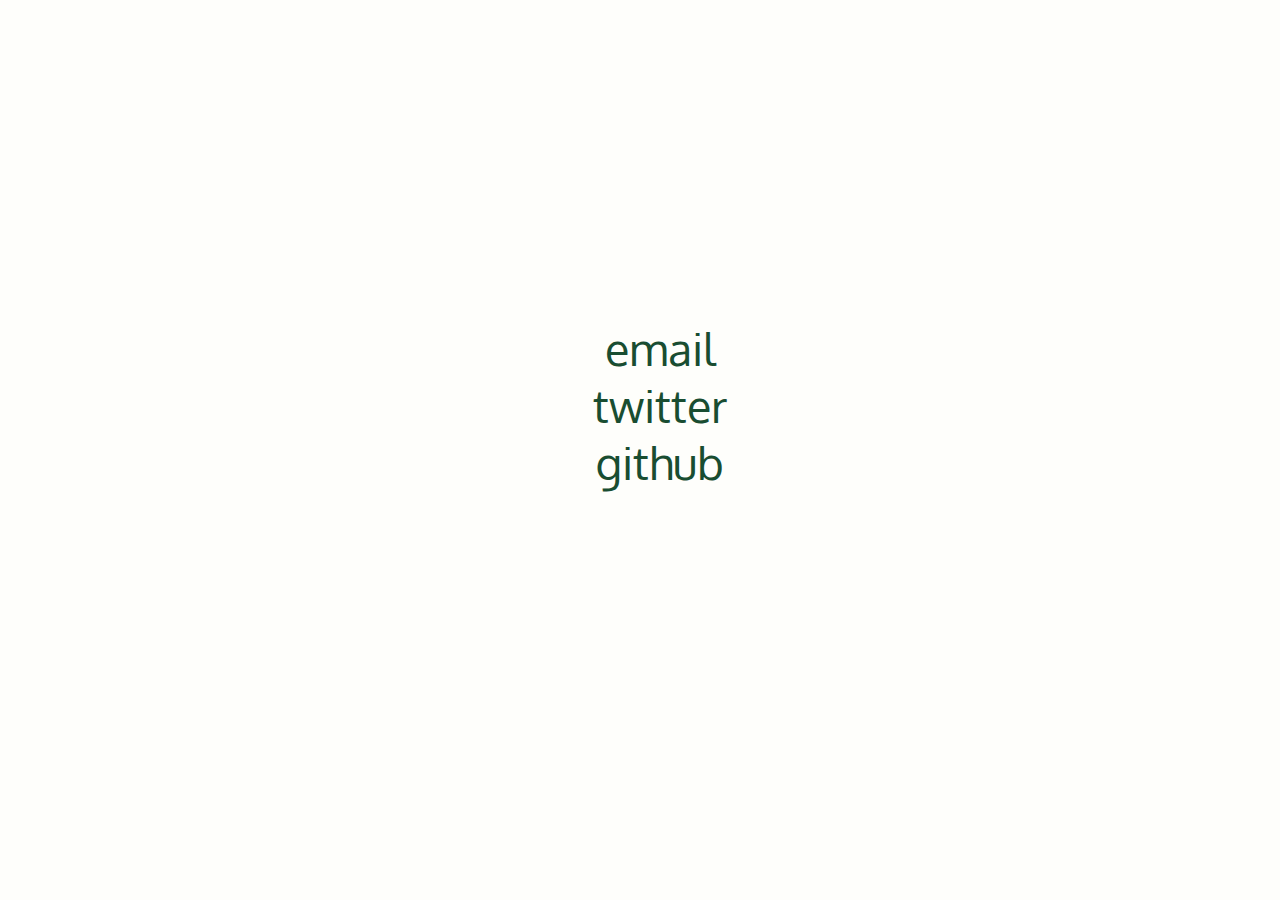
<file: index.html>
<!doctype html>
<head>
<meta charset="utf-8">
<title>Bryan Garza</title>
<meta name="description" content="I'm a developer" />
<meta name="keywords" content="web development, music, programming" />

<link rel="stylesheet" href="css/normalize.css">
<link rel="stylesheet" href="css/main.css">
<link href='http://fonts.googleapis.com/css?family=Oxygen:400' rel='stylesheet' type='text/css'>
</head>

<body>

<div class="center">
    <ul>
        <li>
        <a href="mailto:brygarza@gmail.com">email</a>
        </li>
        <li>
        <a href="https://twitter.com/bryangarza">twitter</a>
        </li>
        <li>
        <a href="https://github.com/wolfcore">github</a>
        </li>
    </ul>
</div>

</body>
</html>
</file>
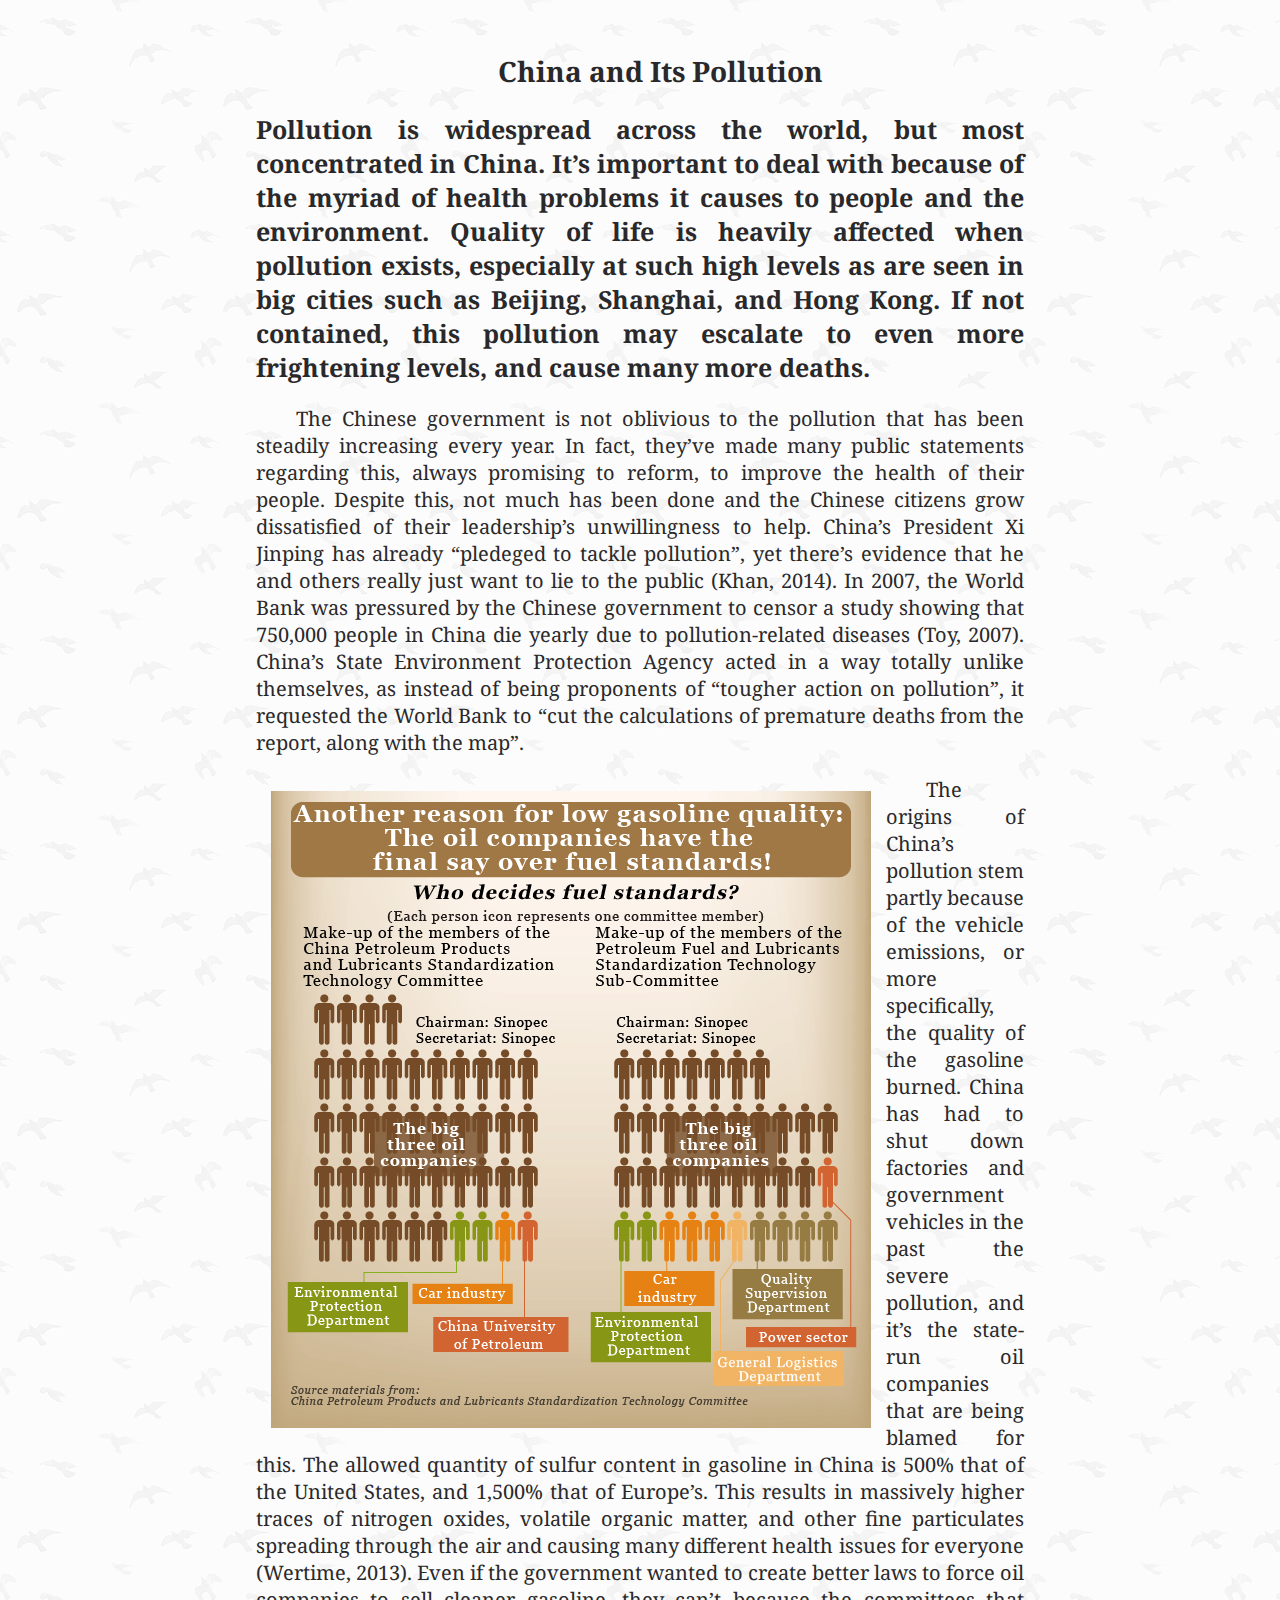
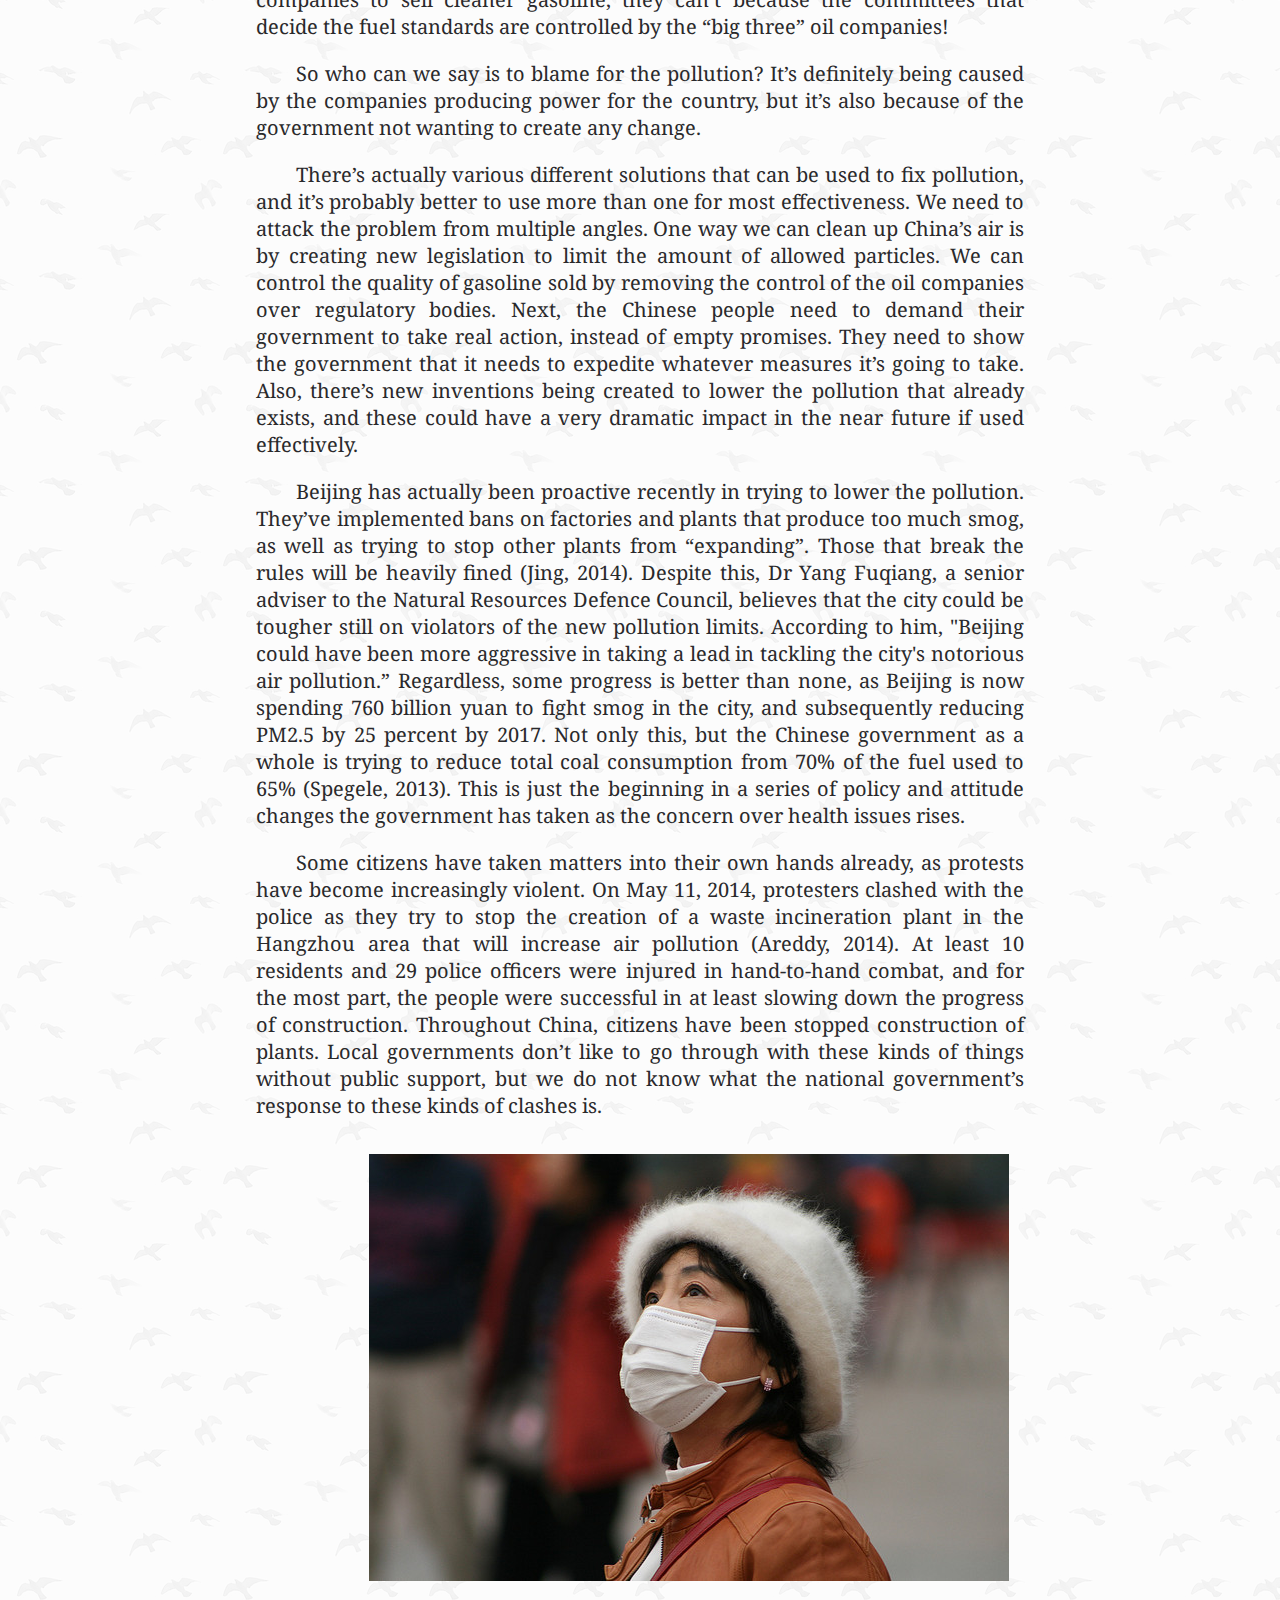
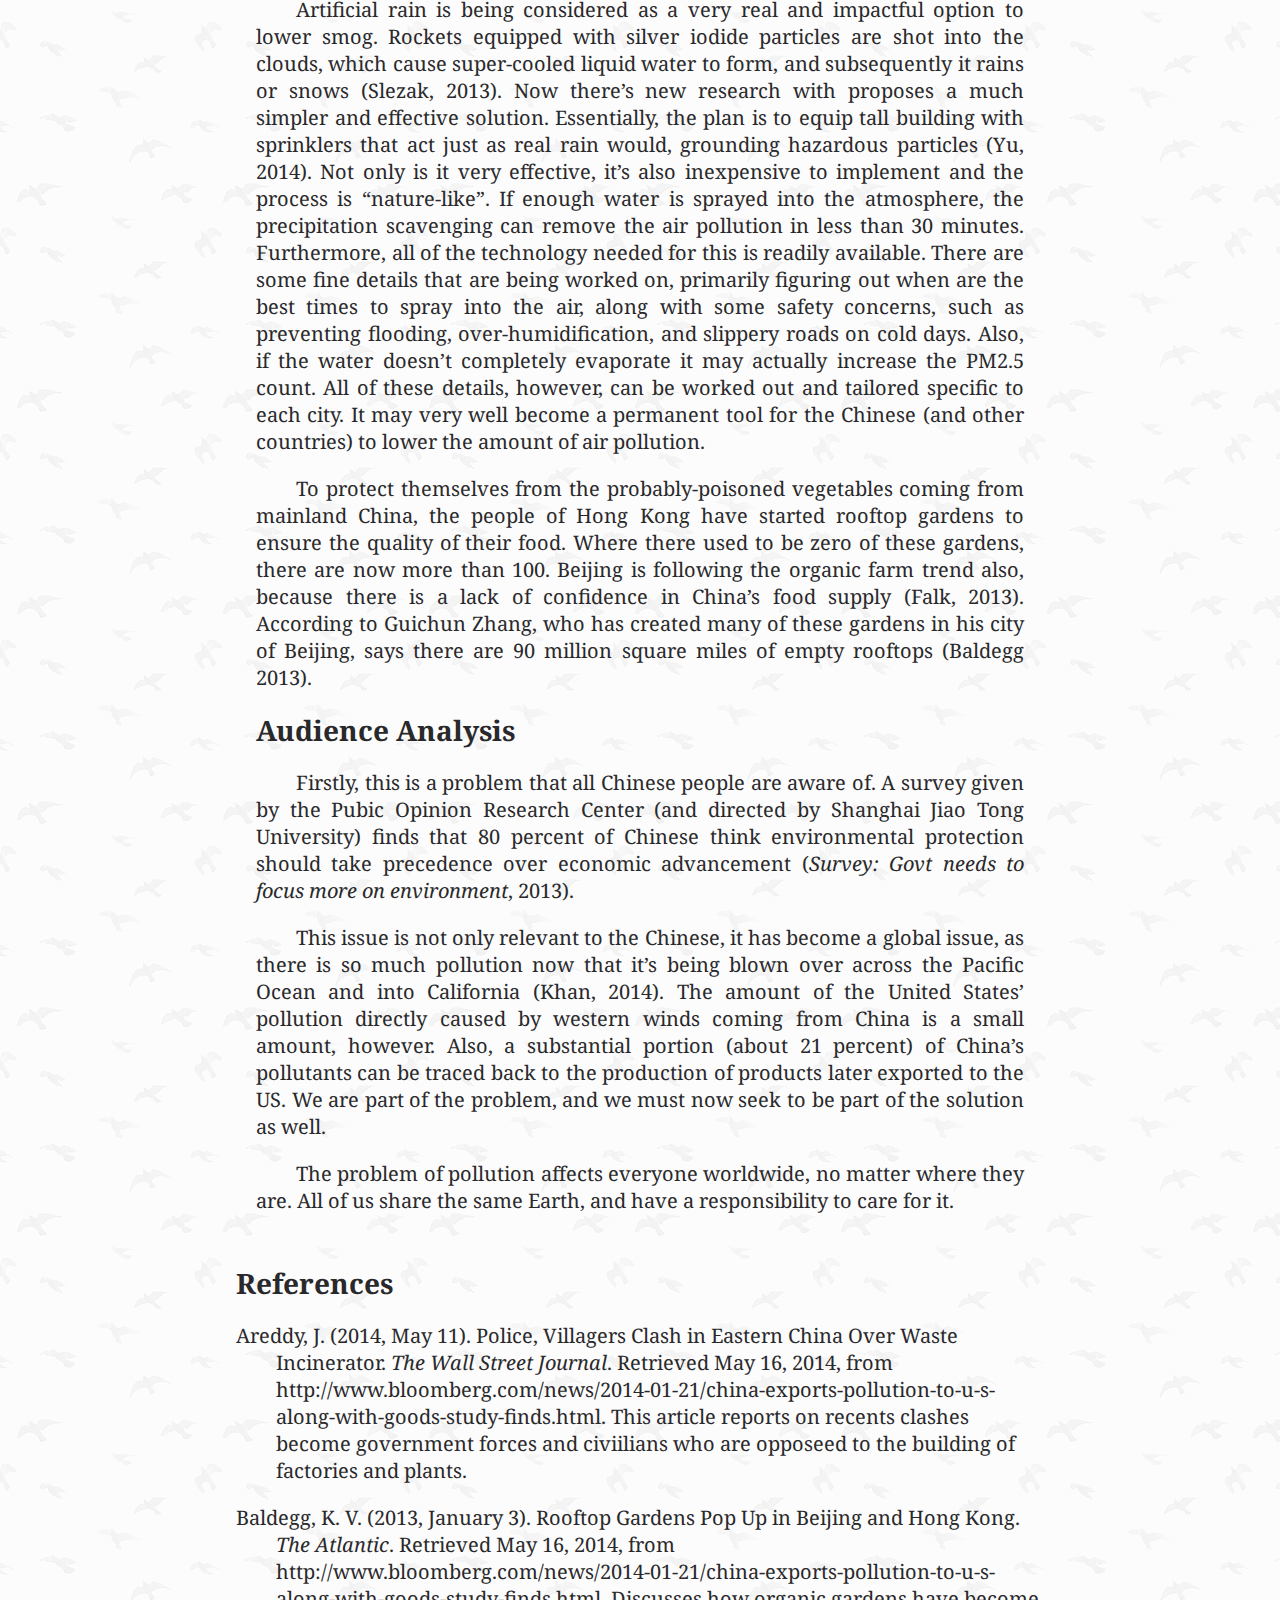
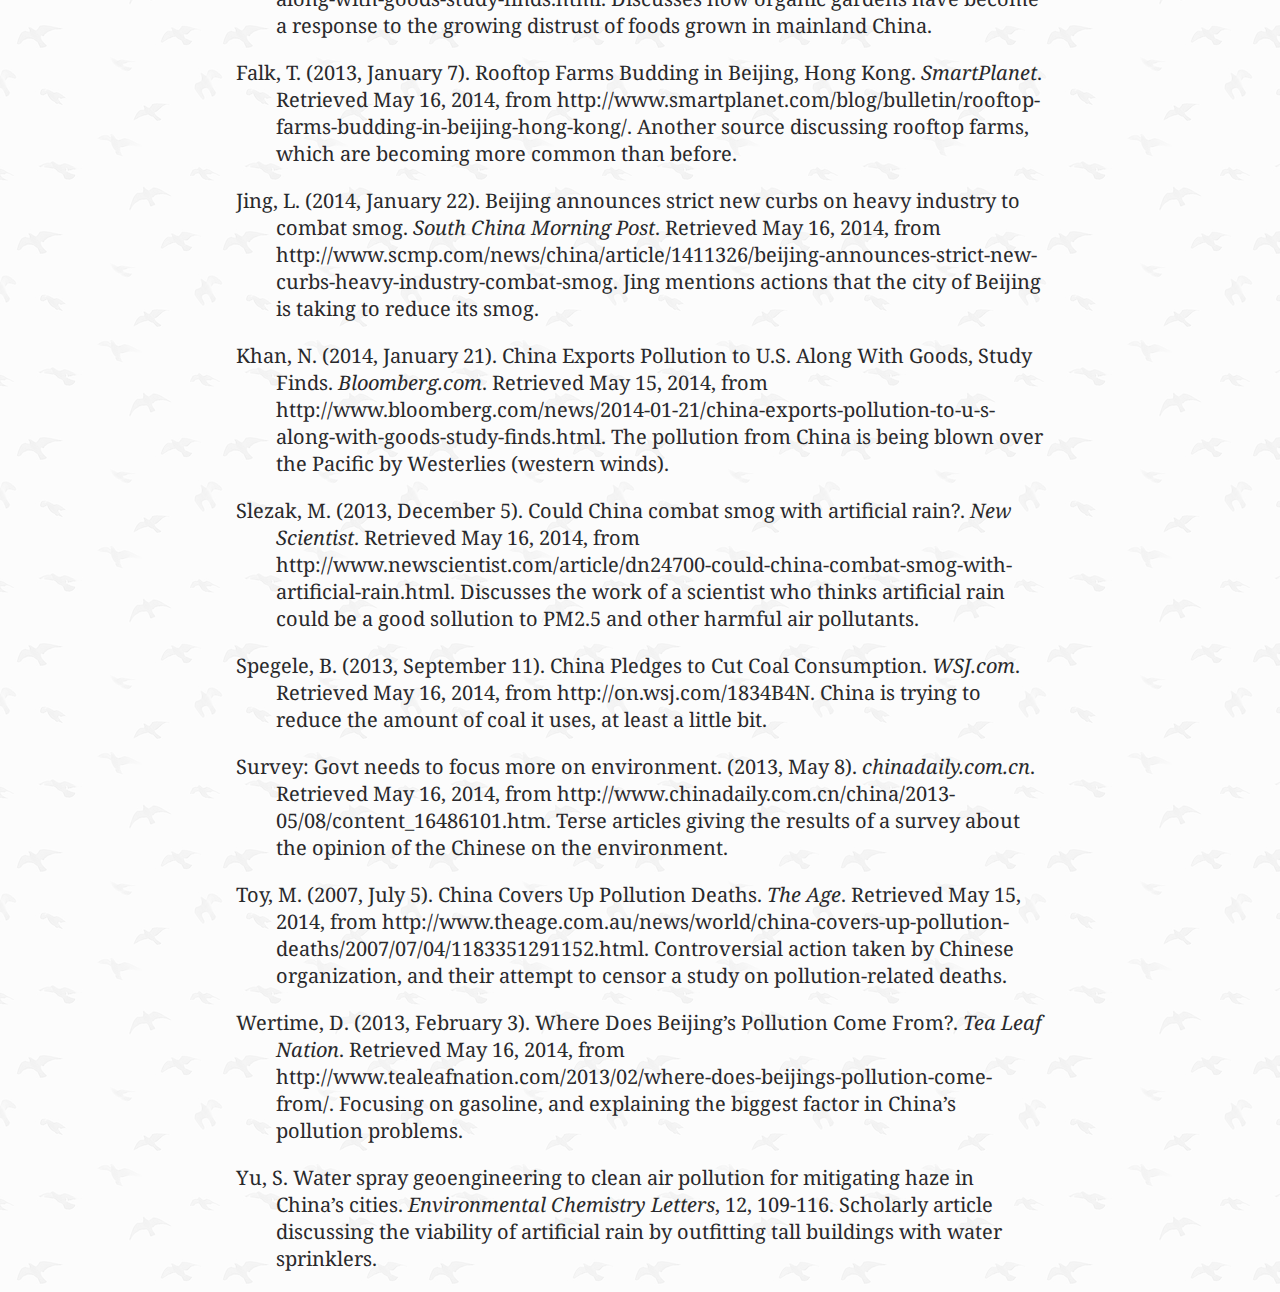
<file: china.html>
<!doctype html>
<head>
<meta charset="utf-8">
<meta name="description" content="article about how China is fixing its pollution" />
<meta name="keywords" content="china, pollution, environment, health" />
<title>China and Its Pollution</title>

<link rel="stylesheet" href="css/normalize.css">
<link rel="stylesheet" href="css/china.css">
<link href='http://fonts.googleapis.com/css?family=Droid+Serif:400,400italic' rel='stylesheet' type='text/css'>

<!-- HTML5 Shim and Respond.js IE8 support of HTML5 elements and media queries -->
<!-- WARNING: Respond.js doesn't work if you view the page via file:// -->
<!--[if lt IE 9]>
    <script src="https://oss.maxcdn.com/libs/html5shiv/3.7.0/html5shiv.js"></script>
    <script src="https://oss.maxcdn.com/libs/respond.js/1.4.2/respond.min.js"></script>
<![endif]-->
</head>

<body>
<article>
    <p>
    <div class="title">
        <strong>China and Its Pollution</strong>
    </div>
<h2>Pollution is widespread across the world, but most concentrated in China. It’s important to deal with because of the myriad of health problems it causes to people and the environment. Quality of life is heavily affected when pollution exists, especially at such high levels as are seen in big cities such as Beijing, Shanghai, and Hong Kong. If not contained, this pollution may escalate to even more frightening levels, and cause many more deaths.</h2>
</p>
<p>The Chinese government is not oblivious to the pollution that has been steadily increasing every year. In fact, they’ve made many public statements regarding this, always promising to reform, to improve the health of their people. Despite this, not much has been done and the Chinese citizens grow dissatisfied of their leadership’s unwillingness to help. China’s President Xi Jinping has already “pledeged to tackle pollution”, yet there’s evidence that he and others really just want to lie to the public (Khan, 2014). In 2007, the World Bank was pressured by the Chinese government to censor a study showing that 750,000 people in China die yearly due to pollution-related diseases (Toy, 2007). China’s State Environment Protection Agency acted in a way totally unlike themselves, as instead of being proponents of “tougher action on pollution”, it requested the World Bank to “cut the calculations of premature deaths from the report, along with the map”.</p>
<img src="img/oil.png" align="left"><p>The origins of China’s pollution stem partly because of the vehicle emissions, or more specifically, the quality of the gasoline burned. China has had to shut down factories and government vehicles in the past the severe pollution, and it’s the state-run oil companies that are being blamed for this. The allowed quantity of sulfur content in gasoline in China is 500% that of the United States, and 1,500% that of Europe’s. This results in massively higher traces of nitrogen oxides, volatile organic matter, and other fine particulates spreading through the air and causing many different health issues for everyone (Wertime, 2013). Even if the government wanted to create better laws to force oil companies to sell cleaner gasoline, they can’t because the committees that decide the fuel standards are controlled by the “big three” oil companies!</p>
<p>So who can we say is to blame for the pollution? It’s definitely being caused by the companies producing power for the country, but it’s also because of the government not wanting to create any change.</p>
<p>There’s actually various different solutions that can be used to fix pollution, and it’s probably better to use more than one for most effectiveness. We need to attack the problem from multiple angles. One way we can clean up China’s air is by creating new legislation to limit the amount of allowed particles. We can control the quality of gasoline sold by removing the control of the oil companies over regulatory bodies. Next, the Chinese people need  to demand their government to take real action, instead of empty promises. They need to show the government that it needs to expedite whatever measures it’s going to take. Also, there’s new inventions being created to lower the pollution that already exists, and these could have a very dramatic impact in the near future if used effectively.</p>
<p>Beijing has actually been proactive recently in trying to lower the pollution. They’ve implemented bans on factories and plants that produce too much smog, as well as trying to stop other plants from “expanding”. Those that break the rules will be heavily fined (Jing, 2014). Despite this, Dr Yang Fuqiang, a senior adviser to the Natural Resources Defence Council, believes that the city could be tougher still on violators of the new pollution limits. According to him, "Beijing could have been more aggressive in taking a lead in tackling the city's notorious air pollution.” Regardless, some progress is better than none, as Beijing is now spending 760 billion yuan to fight smog in the city, and subsequently reducing PM2.5 by 25 percent by 2017. Not only this, but the Chinese government as a whole is trying to reduce total coal consumption from 70% of the fuel used to 65% (Spegele, 2013). This is just the beginning in a series of policy and attitude changes the government has taken as the concern over health issues rises.</p>
<p>Some citizens have taken matters into their own hands already, as protests have become increasingly violent. On May 11, 2014, protesters clashed with the police as they try to stop the creation of a waste incineration plant in the Hangzhou area that will increase air pollution (Areddy, 2014). At least 10 residents and 29 police officers were injured in hand-to-hand combat, and for the most part, the people were successful in at least slowing down the progress of construction. Throughout China, citizens have been stopped construction of plants. Local governments don’t like to go through with these kinds of things without public support, but we do not know what the national government’s response to these kinds of clashes is.</p>
<img src="img/woman.jpg" align="right"><p>Artificial rain is being considered as a very real and impactful option to lower smog. Rockets equipped with silver iodide particles are shot into the clouds, which cause super-cooled liquid water to form, and subsequently it rains or snows (Slezak, 2013). Now there’s new research with proposes a much simpler and effective solution. Essentially, the plan is to equip tall building with sprinklers that act just as real rain would, grounding hazardous particles (Yu, 2014). Not only is it very effective, it’s also inexpensive to implement and the process is “nature-like”. If enough water is sprayed into the atmosphere, the precipitation scavenging can remove the air pollution in less than 30 minutes. Furthermore, all of the technology needed for this is readily available. There are some fine details that are being worked on, primarily figuring out when are the best times to spray into the air, along with some safety concerns, such as preventing flooding, over-humidification, and slippery roads on cold days. Also, if the water doesn’t completely evaporate it may actually increase the PM2.5 count. All of these details, however, can be worked out and tailored specific to each city. It may very well become a permanent tool for the Chinese (and other countries) to lower the amount of air pollution.</p>
<p>To protect themselves from the probably-poisoned vegetables coming from mainland China, the people of Hong Kong have started rooftop gardens to ensure the quality of their food. Where there used to be zero of these gardens, there are now more than 100. Beijing is following the organic farm trend also, because there is a lack of confidence in China’s food supply (Falk, 2013). According to Guichun Zhang, who has created many of these gardens in his city of Beijing, says there are 90 million square miles of empty rooftops (Baldegg 2013).</p>
<strong>Audience Analysis</strong>
<p>Firstly, this is a problem that all Chinese people are aware of. A survey given by the Pubic Opinion Research Center (and directed by Shanghai Jiao Tong University) finds that 80 percent of Chinese think environmental protection should take precedence over economic advancement (<cite>Survey: Govt needs to focus more on environment</cite>, 2013).</p>
<p>This issue is not only relevant to the Chinese, it has become a global issue, as there is so much pollution now that it’s being blown over across the Pacific Ocean and into California (Khan, 2014). The amount of the United States’ pollution directly caused by western winds coming from China is a small amount, however. Also, a substantial portion (about 21 percent) of China’s pollutants can be traced back to the production of products later exported to the US. We are part of the problem, and we must now seek to be part of the solution as well.</p>
<p>The problem of pollution affects everyone worldwide, no matter where they are. All of us share the same Earth, and have a responsibility to care for it.</p>
</article>
<article id="bibliography">
<strong>References</strong>
<p>Areddy, J. (2014, May 11). Police, Villagers Clash in Eastern China Over Waste Incinerator. <cite>The Wall Street Journal</cite>. Retrieved May 16, 2014, from <a href="http://online.wsj.com/news/articles/SB10001424052702303851804579555673333103480">http://www.bloomberg.com/news/2014-01-21/china-exports-pollution-to-u-s-along-with-goods-study-finds.html</a>. This article reports on recents clashes become government forces and civiilians who are opposeed to the building of factories and plants.</p>
<p>Baldegg, K. V. (2013, January 3). Rooftop Gardens Pop Up in Beijing and Hong Kong. <cite>The Atlantic</cite>. Retrieved May 16, 2014, from <a href="http://www.theatlantic.com/video/archive/2013/01/rooftop-gardens-pop-up-in-beijing-and-hong-kong/266814/">http://www.bloomberg.com/news/2014-01-21/china-exports-pollution-to-u-s-along-with-goods-study-finds.html</a>. Discusses how organic gardens have become a response to the growing distrust of foods grown in mainland China.</p>
<p>Falk, T. (2013, January 7). Rooftop Farms Budding in Beijing, Hong Kong. <cite>SmartPlanet</cite>. Retrieved May 16, 2014, from <a href="http://www.smartplanet.com/blog/bulletin/rooftop-farms-budding-in-beijing-hong-kong/">http://www.smartplanet.com/blog/bulletin/rooftop-farms-budding-in-beijing-hong-kong/</a>. Another source discussing rooftop farms, which are becoming more common than before.</p>
<p>Jing, L. (2014, January 22). Beijing announces strict new curbs on heavy industry to combat smog. <cite>South China Morning Post</cite>. Retrieved May 16, 2014, from <a href="http://www.scmp.com/news/china/article/1411326/beijing-announces-strict-new-curbs-heavy-industry-combat-smog">http://www.scmp.com/news/china/article/1411326/beijing-announces-strict-new-curbs-heavy-industry-combat-smog</a>. Jing mentions actions that the city of Beijing is taking to reduce its smog.</p>
<p>Khan, N. (2014, January 21). China Exports Pollution to U.S. Along With Goods, Study Finds. <cite>Bloomberg.com</cite>. Retrieved May 15, 2014, from <a href="http://www.bloomberg.com/news/2014-01-21/china-exports-pollution-to-u-s-along-with-goods-study-finds.html">http://www.bloomberg.com/news/2014-01-21/china-exports-pollution-to-u-s-along-with-goods-study-finds.html</a>. The pollution from China is being blown over the Pacific by Westerlies (western winds).</p>
<p>Slezak, M. (2013, December 5). Could China combat smog with artificial rain?. <cite>New Scientist</cite>. Retrieved May 16, 2014, from <a href="http://www.newscientist.com/article/dn24700-could-china-combat-smog-with-artificial-rain.html">http://www.newscientist.com/article/dn24700-could-china-combat-smog-with-artificial-rain.html</a>. Discusses the work of a scientist who thinks artificial rain could be a good sollution to PM2.5 and other harmful air pollutants.</p>
<p>Spegele, B. (2013, September 11). China Pledges to Cut Coal Consumption. <cite>WSJ.com</cite>. Retrieved May 16, 2014, from <a href="http://on.wsj.com/1834B4N">http://on.wsj.com/1834B4N</a>. China is trying to reduce the amount of coal it uses, at least a little bit.</p>
<p>Survey: Govt needs to focus more on environment. (2013, May 8). <cite>chinadaily.com.cn</cite>. Retrieved May 16, 2014, from <a href="http://www.chinadaily.com.cn/china/2013-05/08/content_16486101.htm">http://www.chinadaily.com.cn/china/2013-05/08/content_16486101.htm</a>. Terse articles giving the results of a survey about the opinion of the Chinese on the environment.</p>
<p>Toy, M. (2007, July 5). China Covers Up Pollution Deaths. <cite>The Age</cite>. Retrieved May 15, 2014, from <a href="http://www.theage.com.au/news/world/china-covers-up-pollution-deaths/2007/07/04/1183351291152.html">http://www.theage.com.au/news/world/china-covers-up-pollution-deaths/2007/07/04/1183351291152.html</a>. Controversial action taken by Chinese organization, and their attempt to censor a study on pollution-related deaths.</p>
<p>Wertime, D. (2013, February 3). Where Does Beijing&rsquo;s Pollution Come From?. <cite>Tea Leaf Nation</cite>. Retrieved May 16, 2014, from <a href="http://www.tealeafnation.com/2013/02/where-does-beijings-pollution-come-from/">http://www.tealeafnation.com/2013/02/where-does-beijings-pollution-come-from/</a>. Focusing on gasoline, and explaining the biggest factor in China&rsquo;s pollution problems.</p>
<p>Yu, S. Water spray geoengineering to clean air pollution for mitigating haze in China&rsquo;s cities. <cite>Environmental Chemistry Letters</cite>, 12, 109-116. Scholarly article discussing the viability of artificial rain by outfitting tall buildings with water sprinklers.</p>
</article>
</body>
</html>
</file>
<file: css/main.css>
body {
    margin: 0;
    font-family: "Oxygen", "Helvetica Neue", Arial;
    font-size: 45px;
    background: #fefefb;
    color: #194d31;
}
a {
    text-decoration: none;
    /*text-shadow: 3px 2px 1px #194d31;*/
}
a:link    { color: #194d31 }  /* unvisited links */
a:visited { color: #194d31 }  /* visited links   */
a:hover   { color: #40BF88 }  /* user hovers     */
a:active  { color: #40BF88 }  /* active links    */
div {
    width: 300px;
    height: 200px;
    margin: 0 auto;
    position: absolute;
    left: 50%;
    top: 50%;
    margin:-175px 0 0 -150px;

    text-align: center;
}
ul {
    list-style-type: none;
}
</file>
<file: css/china.css>
body {
    margin: 0;
    font-family: 'Droid Serif', serif;
    font-size: 20px;
    background: #FAFFFD;
    background-image: url('../img/foggy_birds.png');
    background-repeat: repeat repeat;
    color: #29292B;
}
a {
    text-decoration: none;
}
a:link    { color: #29292B }  /* unvisited links */
a:visited { color: #009ADB }  /* visited links   */
a:hover   { color: #40BF88 }  /* user hovers     */
a:active  { color: #40BF88 }  /* active links    */
article {
    width: 60%;
    height: 100%;
    margin: 0px auto;
    margin-top: 50px;
    text-align: justify;
    text-indent: 40px;
}
img {
    padding: 15px;
}
h2 {
    text-indent: 0px;
}
strong {
    font-size: 28px;
}
article#bibliography {
    text-indent: -40px;
    padding-left: 40px;
    text-align: left;
}
cite {
    font-style: italic;
}
div.title {
    text-align: center;
    font-size:30px;
}
h2 {
    font-size: 25px;
}
</file>
